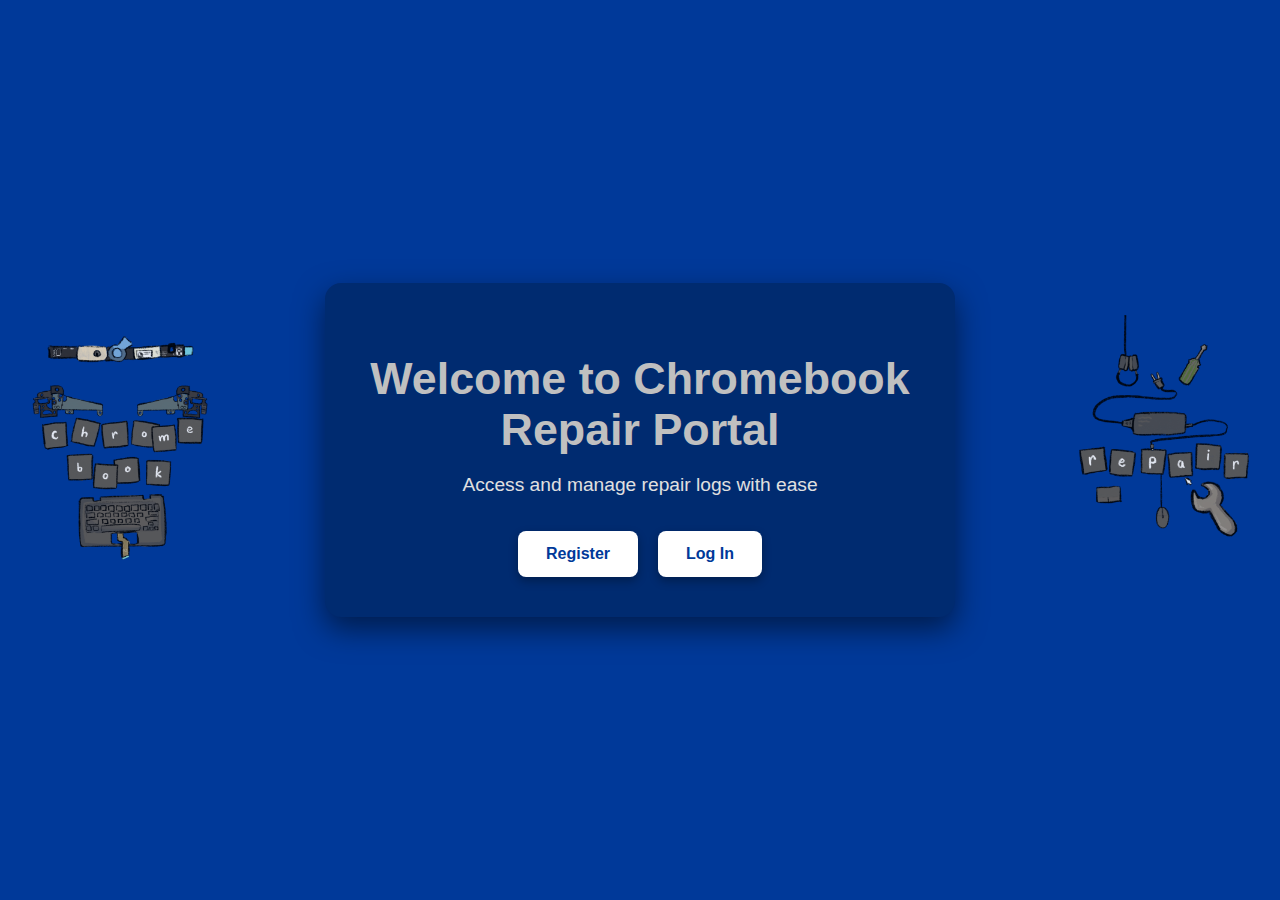
<file: pages/index.html>
<!DOCTYPE html>
<html lang="en">
<head>
  <meta charset="UTF-8">
  <title>Welcome - Chromebook Repair</title>
  <link rel="stylesheet" href="/static/css/style.index.css">
</head>
<body>
  <img src="/static/images/IMG_7220.PNG" alt="Chromebook" class="side-image left">
  <img src="/static/images/IMG_7607.PNG" alt="Repair" class="side-image right">
  <div class="container">
    <h1>Welcome to Chromebook Repair Portal</h1>
    <p class="subtext">Access and manage repair logs with ease</p>
    <div class="link-buttons">
      <a href="register.html" class="btn">Register</a>
      <a href="login.html" class="btn secondary">Log In</a>
    </div>
  </div>
</body>
</html>
</file>
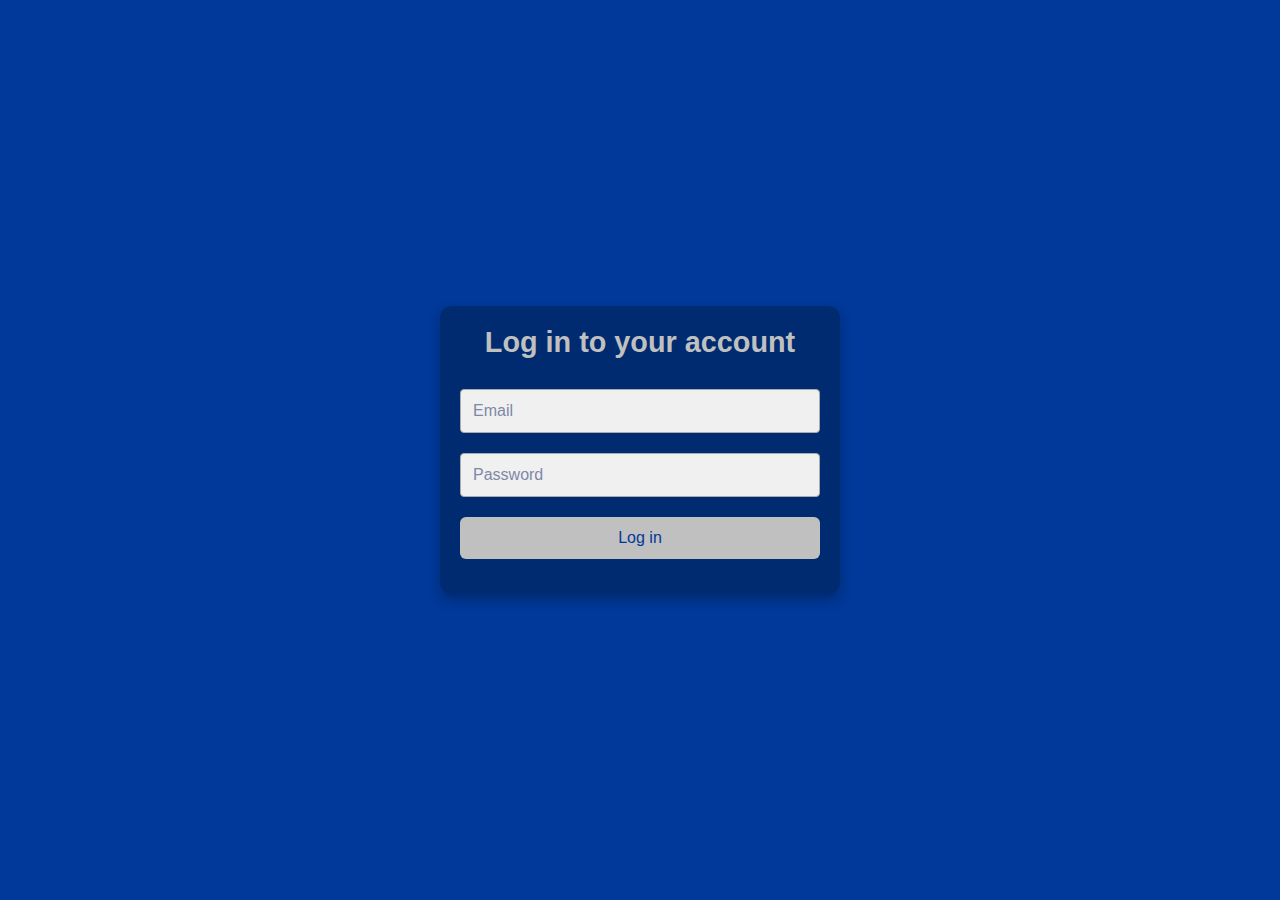
<file: pages/login.html>
<!DOCTYPE html>
<html lang="en">
<head>
    <meta charset="UTF-8">
    <title>Login</title>
    <link rel="stylesheet" href="/static/css/style.reg.css">
</head>
<body>
        <div class="container">
    <h2>Log in to your account</h2>
    <form id="loginForm">
      <input type="email" id="loginEmail" placeholder="Email" required />
      <input type="password" id="loginPassword" placeholder="Password" required />
      <button type="submit">Log in</button>
    </form>
    <p id="loginMessage"></p>
  </div>
    <script src="/static/js/login.js"></script>
</body>
</html>
</file>
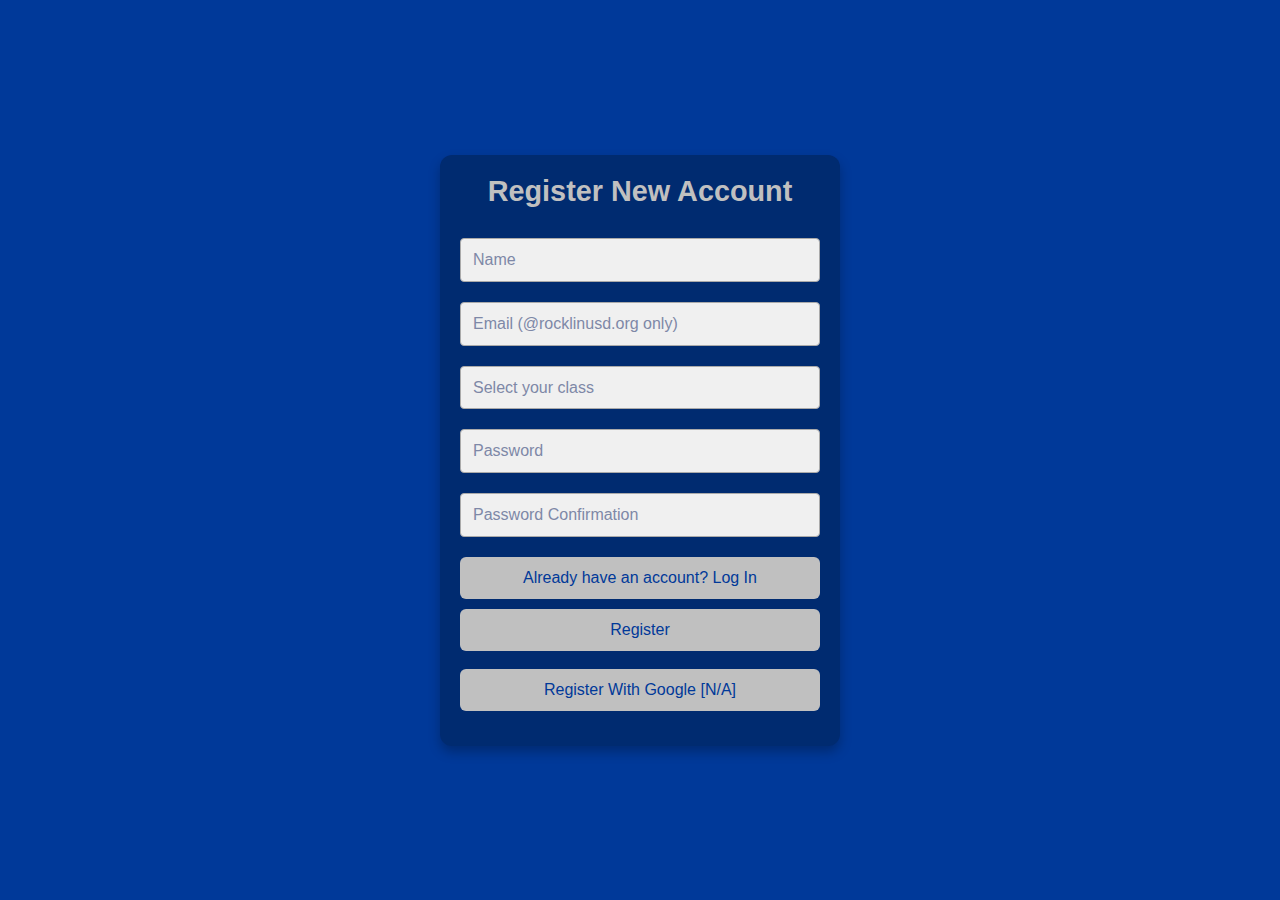
<file: pages/register.html>
<!DOCTYPE html>
<html lang="en">
<head>
    <meta charset="UTF-8">
    <title>Register</title>
    <link rel="stylesheet" href="/static/css/style.reg.css">
</head>
<body>
    <div class="container">
    <h2>Register New Account</h2>
    <form id="registerForm">
        <input type="text" id="registerName" placeholder="Name" required />
        <input type="email" id="registerEmail" placeholder="Email (@rocklinusd.org only)" required />
        
        <select id="registerClass" required>
          <option value="" disabled selected>Select your class</option>
          <option value="1">Game Design, P1</option>
          <option value="2">RIOT, P2</option>
          <option value="3">ECS, P3</option>
          <option value="4">ECS, P4</option>
          <option value="5">Cyber Security, P5</option>
          <option value="6">ECS, P6</option>
          <option value="7">APCSP, P8</option>
        </select>
      
        <input type="password" id="registerPassword" placeholder="Password" required />
        <input type="password" id="registerConfirmPassword" placeholder="Password Confirmation" required />
        <button type="button" id="goToLoginBtn">Already have an account? Log In</button>
        <button type="submit">Register</button>
      </form>
      
      <div id="password-error" style="color: red; margin-top: 8px;"></div>
      <button class="google-btn">Register With Google [N/A]</button>
      
    <p id="message"></p>
  </div>
    <script src="/static/js/main.js"></script>
</body>
</html>
</file>
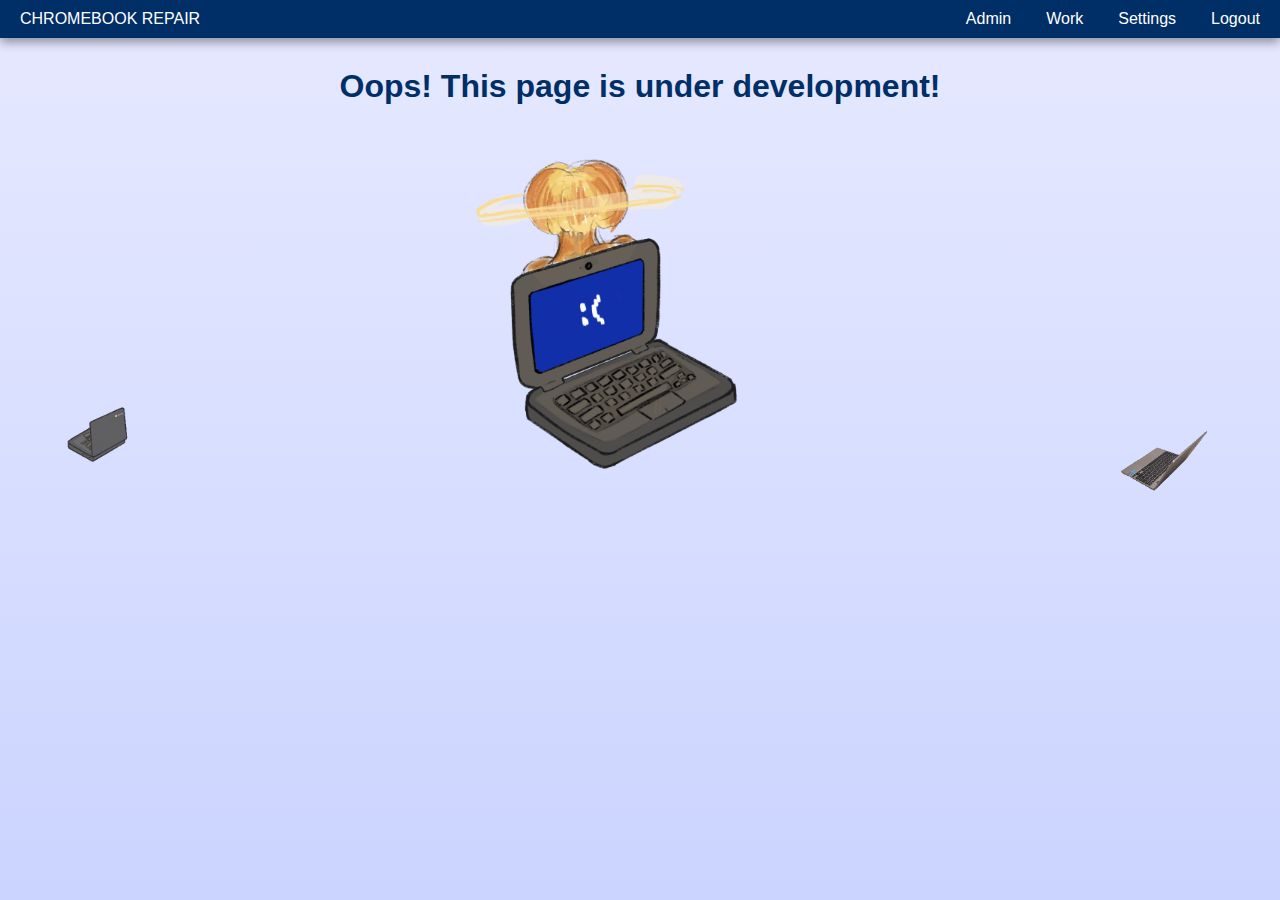
<file: pages/Under_development.html>
<!DOCTYPE html>
<html lang="en">
<head>
    <meta charset="UTF-8">
    <title>Profile – Under Development</title>

    <!-- existing profile stylesheet -->
    <link rel="stylesheet" href="/static/css/style.profile.css">

    <!-- quick inline styles just for the banner -->
    <style>
      .dev-banner{
        font-weight: 700;
        color: #002e66;   /* Rocklin blue */
        text-align: center;
        font-size: 2rem;  /* bigger */
        margin: 30px 0 20px;
      }
    </style>
</head>

<body>
  <nav>
    <div class="nav-links1">
        <a href="profile.html">CHROMEBOOK REPAIR</a>
    </div>
    <div class="nav-links">
    <a href="admin.html">Admin</a>
    <div class="dropdown">
        <a href="#">Work</a>
        <div class="dropdown-content">
          <a href="/pages/QC.html">QC</a>
          <a href="/pages/Tech.html">Tech</a>
        </div>
      </div>
    <a href="Under_development.html">Settings</a>
    <a href="index.html">Logout</a>
    </div>
  </nav>
    <!-- banner -->
    <div class="dev-banner">
        Oops! This page is under development!
    </div>

    <!-- existing imagery -->
    <img src="/static/images/IMG_7785.GIF" alt="Chromebook_Error" class="side-image left">
    <img src="/static/images/IMG_7181.PNG" alt="Chromebook"        class="error_image">
    <img src="/static/images/qq.gif"    alt="Repair"              class="side-image right">
</body>
</html>
</file>
<file: static/css/style.index.css>
body {
  font-family: 'Poppins', Arial, sans-serif;
  background-color: #003999; /* Rocklin Blue */
  color: #ffffff;
  margin: 0;
  height: 100vh;
  display: flex;
  justify-content: center;
  align-items: center;
}

.container {
  text-align: center;
  padding: 40px;
  background-color: #002b70; 
  border-radius: 16px;
  box-shadow: 0 12px 30px rgba(0, 0, 0, 0.5);
  width: 90%;
  max-width: 550px;
}

h1 {
  font-size: 2.8rem;
  font-weight: 600;
  margin-bottom: 15px;
  color: #C0C0C0; /* Silver */
}

.subtext {
  font-size: 1.2rem;
  margin-bottom: 35px;
  color: #e0e0e0; 
}

.link-buttons {
  display: flex;
  justify-content: center;
  gap: 20px;
  flex-wrap: wrap;
}

.btn {
  text-decoration: none;
  background-color: #ffffff; 
  color: #003999; 
  padding: 14px 28px;
  border-radius: 8px;
  font-size: 1rem;
  font-weight: 600;
  transition: all 0.3s ease;
  box-shadow: 0 4px 10px rgba(0, 0, 0, 0.3);
}

.btn:hover {
  background-color: #e6e6e6; 
  transform: translateY(-2px);
}

.btn.secondary {
  background-color: #ffffff; 
  color: #003999;
}

.btn.secondary:hover {
  background-color: #e6e6e6; 
}


/* Image For Left And Right Side*/

.side-image {
  position: absolute;
  top: 50%;
  width: 180px;
  max-width: 30vw;
  transform: translateY(-50%);
  opacity: 0.9;
  z-index: 1;
}

.side-image.left {
  left: 30px;
}

.side-image.right {
  right: 30px;
}

.container {
  position: relative;
  z-index: 2;
}
</file>
<file: static/css/style.profile.css>
html, body {
  height: 100%;
  margin: 0;
  padding: 0;
  font-family: 'Segoe UI', Tahoma, Geneva, Verdana, sans-serif;
  background: linear-gradient(to bottom, #e6e9ff, #cbd4ff);
  color: #ffffff;
  display: flex;
  flex-direction: column;
}


nav {
  background-color: #003999; /* Rocklin Blue */
  padding: 15px 30px;
  display: flex;
  justify-content: space-between;
  align-items: center;
  box-shadow: 0 4px 10px rgba(0, 0, 0, 0.4);
}

nav h1 {
  margin: 0;
  font-size: 20px;
  color: #C0C0C0; /* Silver */
}

.nav-links a {
  color: #ffffff;
  margin-left: 20px;
  text-decoration: none;
  font-weight: 500;
}

.nav-links1 a {
  color: #ffffff;
  margin-right: 20px;
  text-decoration: none;
  font-weight: 500;
}

.container {
  max-width: 1000px;
  margin: 40px auto;
  padding: 0 20px 60px; 
  flex-grow: 1;
}

.welcome {
  font-size: 22px;
  margin-bottom: 25px;
  color: #003999; /* Rocklin Blue for bold header */
}

.profile-info {
  display: flex;
  flex-wrap: wrap;
  gap: 20px;
}

.card {
  background-color: #002e66; /* darker Rocklin Blue variant */
  border-radius: 10px;
  padding: 20px;
  flex: 1 1 250px;
  box-shadow: 0 6px 15px rgba(0, 0, 0, 0.4);
  transition: transform 0.2s ease;
}

.card:hover {
  transform: scale(1.03);
}

.card h3 {
  margin-top: 0;
  color: #C0C0C0; /* Silver */
}

.activity-log {
  margin-top: 40px;
}

.activity-log h2 {
  margin-bottom: 15px;
  color: #002e66; 
}

.activity-item {
  background-color: #004080; /* deeper Rocklin tone */
  padding: 12px;
  border-radius: 8px;
  margin-bottom: 10px;
  border-left: 4px solid #C0C0C0; /* Silver border accent */
  color: #f0f0f0; /* light text */
}

.about-section {
  color: #002e66; 
}

/*work*/
.dropdown {
  position: relative;
  display: inline-block;
}

.dropdown-content {
  display: none;
  position: absolute;
  background-color: white;
  min-width: 100px;
  border: 1px solid #ccc;
  border-radius: 6px;
  box-shadow: 0px 4px 8px rgba(0,0,0,0.1);
  z-index: 0;
}

.dropdown-content a {
  display: list-item;
  padding: 1px;
  color: black;
  text-decoration: none;
}

.dropdown-content a:hover {
  background-color: #f0f0f0;
}

.dropdown:hover .dropdown-content {
  display: block;
}

.nav-links {
  display: flex;
  gap: 15px;
  align-items: center;
}

nav {
  display: flex;
  justify-content: space-between;
  align-items: center;
  background-color: #002e66;
  color: white;
  padding: 10px 20px;
}

nav h1 {
  margin: 0;
}

.nav-links select {
  background-color: white;
  color: black;
  border-radius: 4px;
  padding: 2px 6px;
}

.error_image{
  display: block;
  top:auto;
  margin-left: auto;
  margin-right: auto;
  width: 1800px;
  max-width: 30vw;
}

.side-image {
  position: absolute;
  top: 50%;
  width: 180px;
  max-width: 30vw;
  transform: translateY(-50%);
  opacity: 0.9;
  z-index: 1;
}

.side-image.left {
  left: 30px;
}

.side-image.right {
  right: 30px;
}

.container {
  position: relative;
  z-index: 2;
}
</file>
<file: static/css/style.reg.css>
/* Reset margins and padding to ensure consistency across browsers */
* {
  margin: 0;
  padding: 0;
  box-sizing: border-box;
}

body {
  font-family: Arial, sans-serif;
  background-color: #003999; /* Rocklin Blue base */
  display: flex;
  justify-content: center;
  align-items: center;
  height: 100vh;
  margin: 0;
  color: #ffffff;
}

.container {
  background-color: #002b70; /* Slightly darker Rocklin Blue */
  padding: 20px;
  width: 100%;
  max-width: 400px;
  border-radius: 12px;
  box-shadow: 0 6px 12px rgba(0, 0, 0, 0.25);
}

h2 {
  text-align: center;
  font-size: 1.8em;
  margin-bottom: 20px;
  color: #C0C0C0; /* Silver title text */
}

input {
  width: 100%;
  padding: 12px;
  margin: 10px 0;
  border-radius: 4px;
  border: 1px solid #aaa;
  background-color: #f0f0f0; /* Very light gray input bg */
  color: #003999; /* Rocklin Blue text */
  font-size: 1em;
}

input::placeholder {
  color: #7e88a7; /* Neutral placeholder */
}

button {
  width: 100%;
  padding: 12px;
  background-color: #C0C0C0; /* Silver */
  color: #003999; /* Rocklin Blue text */
  border: none;
  border-radius: 6px;
  cursor: pointer;
  font-size: 1em;
  margin-top: 10px;
  transition: background-color 0.2s ease-in-out;
}

button:hover {
  background-color: #a8a8a8; /* Slightly darker silver */
}

.google-btn {
  background-color: #C0C0C0; /* Google red retained */
}

.google-btn:hover {
  background-color: #a8a8a8;
}

.schoology-btn {
  background-color: #004080; /* Darker Rocklin Blue tone */
  margin-top: 10px;
  color: #ffffff;
}

.schoology-btn:hover {
  background-color: #002e66; /* Even deeper Rocklin Blue */
}

p {
  text-align: center;
  color: #ff5c5c; /* Slightly lighter red for readability */
  font-size: 0.9em;
  margin-top: 15px;
}

select {
  width: 100%;
  padding: 12px;
  margin: 10px 0;
  border-radius: 4px;
  border: 1px solid #aaa;
  background-color: #f0f0f0;
  color: #7e88a7;
  font-size: 1em;
  appearance: none;
  -webkit-appearance: none;
  -moz-appearance: none;
}
</file>
